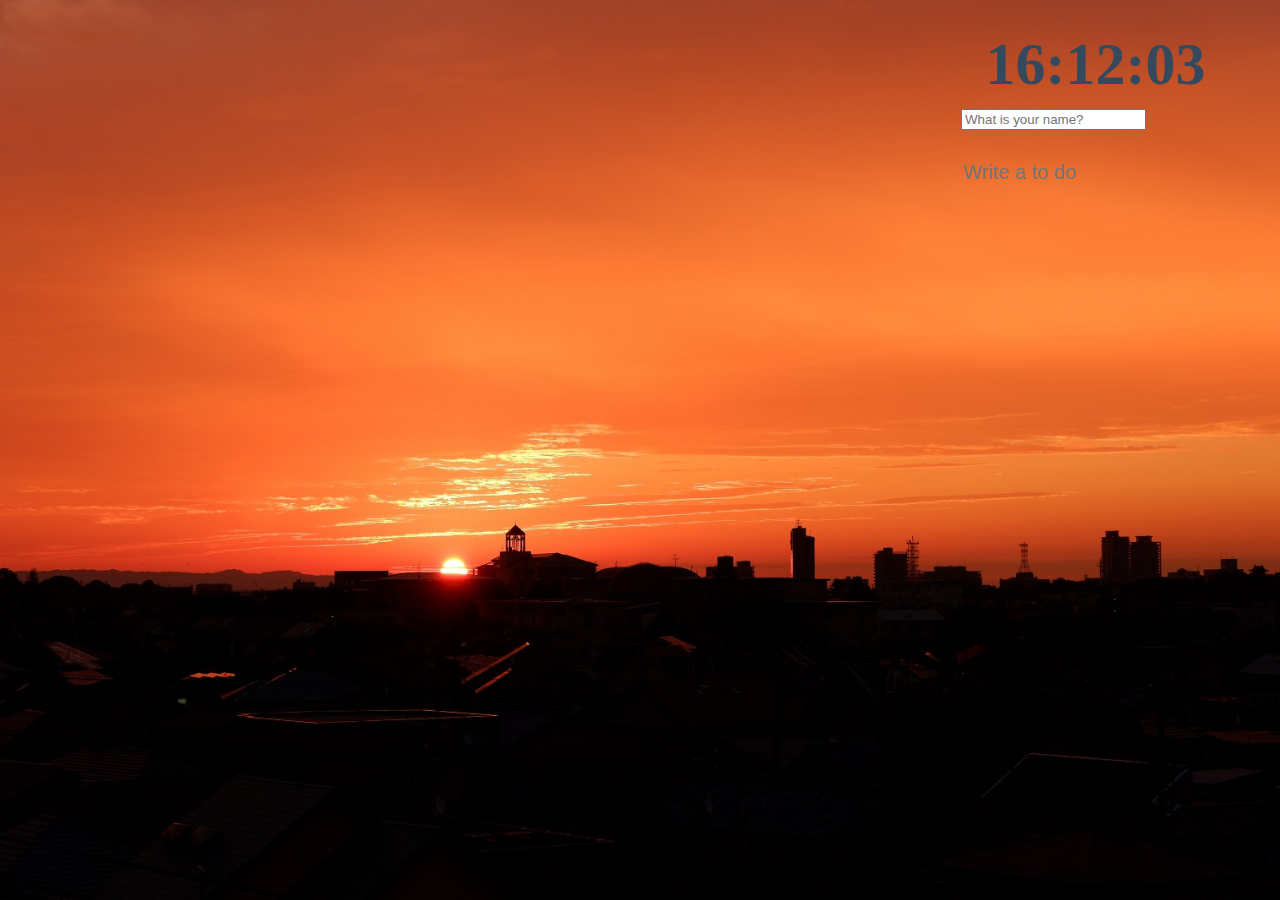
<file: index.html>
<!-- 
  태그를 가져오는 방법 2가지
  1. querySelector 찾은 첫번째꺼 가져옴
  2. querySelectorAll 모든 거 반환. array를 반환. 잘 안씀.

  자바스크립트는 로컬 스토리지에 모든 데이터를 string으로 저장한다 

  JSON : JavaScript Object Notation
-->

<!DOCTYPE html>
<html>
    <head lnag="kr">
        <meta charset="UTF-8" />
        <link rel="stylesheet" href="index.css" />
        <title>Welcome to Momoton</title>
    </head>

    <body>
        <div class="container">
            <div class="js-clock">
                <h1>00:00</h1>
            </div>
            <!-- 태그명과 클래스명을 동일하게 쓴다. 좋을듯 -->
            <form class="js-form form">
                <input type="text" placeholder="What is your name?" />
            </form>
            <h4 class="js-greetings greetings"></h4>
            <ul class="js-toDoList"></ul>
            <form class="js-toDoForm">
                <input type="text" placeholder="Write a to do" />
            </form>
            <span class="js-weather"></span>
        </div>
        <script src="clock.js"></script>
        <script src="greeting.js"></script>
        <script src="todo.js"></script>
        <script src="bg.js"></script>
        <script src="weather.js"></script>
    </body>
</html>
</file>
<file: index.css>
* {
    margin: 0;
}

body {
    display: flex;
    justify-content: flex-end;
}

.container {
    color: #34495e;
    background-color: transparent;
    display: flex;
    flex-direction: column;
    justify-content: space-between;
    align-items: center;
    margin: 30px 50px 0 0;
}

.container > * {
    width: 100%;
    margin-bottom: 10px;
}

button {
    margin-left: 10px;
    border-radius: 50%;
    font-size: 15px;
    border: transparent;
    background-color: transparent;
    outline: none;
    vertical-align: middle;
}

.js-clock {
    font-size: 30px;
    text-align: center;
}

.js-greetings {
    font-size: 30px;
    margin-bottom: 40px;
    text-align: center;
}

.js-toDoForm input {
    font-size: 20px;
    background-color: transparent;
    border: none;
    outline: none;
    margin-bottom: 40px;
}
.js-toDoList {
    font-size: 30px;
    padding-left: 40px;
    margin-bottom: 20px;
    font-weight: 700;
    color: black;
    box-sizing: border-box;
}

.js-weather {
    font-size: 25px;
}

li {
}

.form,
.greetings {
    display: none;
}

.showing {
    display: block;
}

@keyframes fadeIn {
    from {
        opacity: 0;
    }
    to {
        opacity: 1;
    }
}

.bgImage {
    position: absolute;
    top: 0;
    left: 0;
    width: 100%;
    height: 100%;
    z-index: -1;
    animation: fadeIn 1s linear;
}

/* btn {
    cursor: pointer;
} */
/* 
.clicked {
    color: #7f8c8d;
} */
</file>
